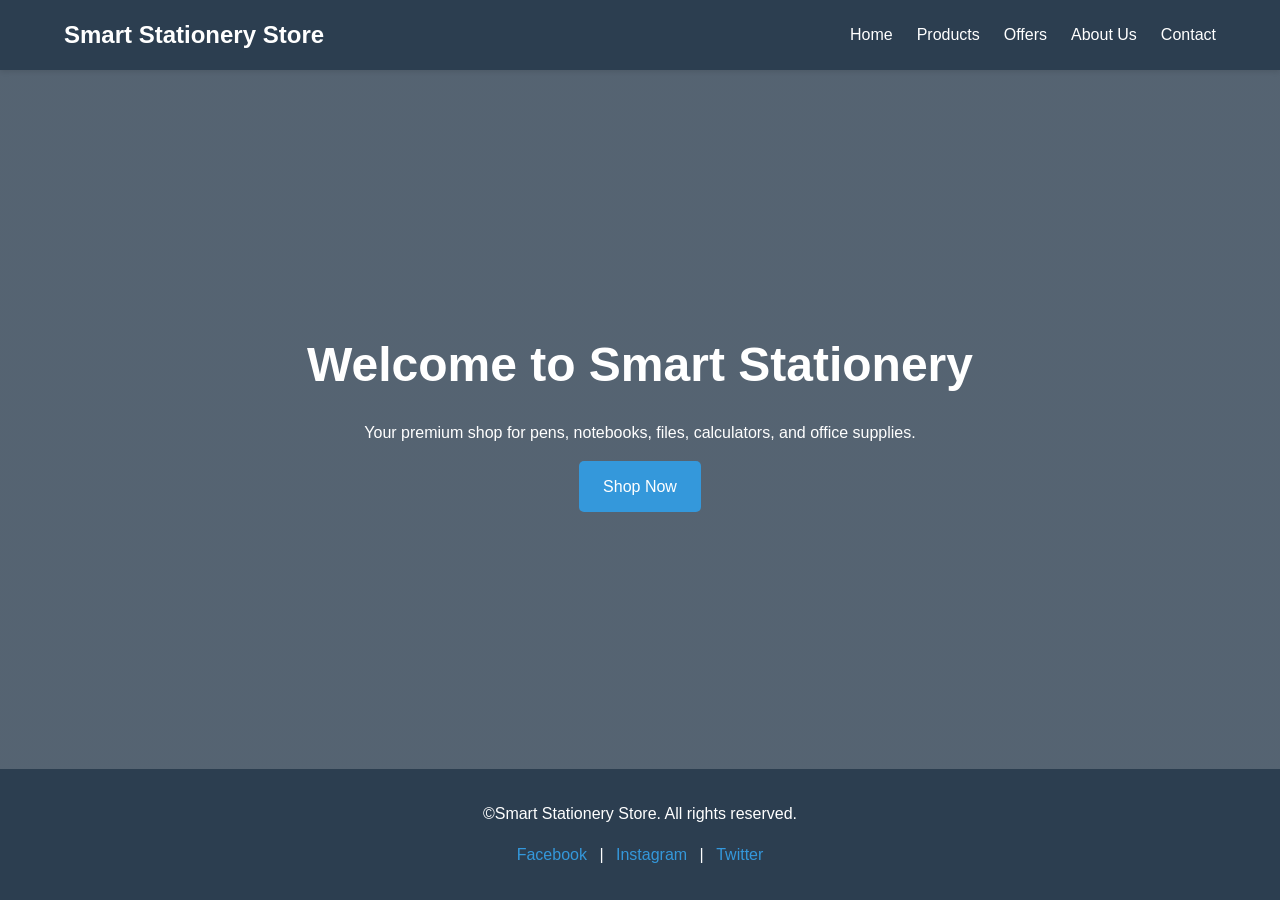
<file: index.html>
<!DOCTYPE html>
<html lang="en">
<head>
    <meta charset="UTF-8">
    <meta name="viewport" content="width=device-width, initial-scale=1.0">
    <title>Home - Smart Stationery Store</title>
    <link rel="stylesheet" href="style.css">
</head>
<body>
    <header>
        <div class="logo">Smart Stationery Store</div>
        <nav>
            <ul class="nav-links">
                <li><a href="index.html">Home</a></li>
                <li><a href="products.html">Products</a></li>
                <li><a href="offers.html">Offers</a></li>
                <li><a href="about.html">About Us</a></li>
                <li><a href="contact.html">Contact</a></li>
            </ul>
        </nav>
    </header>

    <section id="home" class="hero">
        <div class="hero-content">
            <h1>Welcome to Smart Stationery</h1>
            <p>Your premium shop for pens, notebooks, files, calculators, and office supplies.</p>
          
            <a href="products.html" class="btn">Shop Now</a>
        
        </div>
    </section>

    <footer>
        <p></p>
        <p>&copy;Smart Stationery Store. All rights reserved.</p>
        <div class="social-links">
            <a href="#">Facebook</a> | <a href="#">Instagram</a> | <a href="#">Twitter</a>
        </div>
        
    </footer>
</body>
</html>
</file>
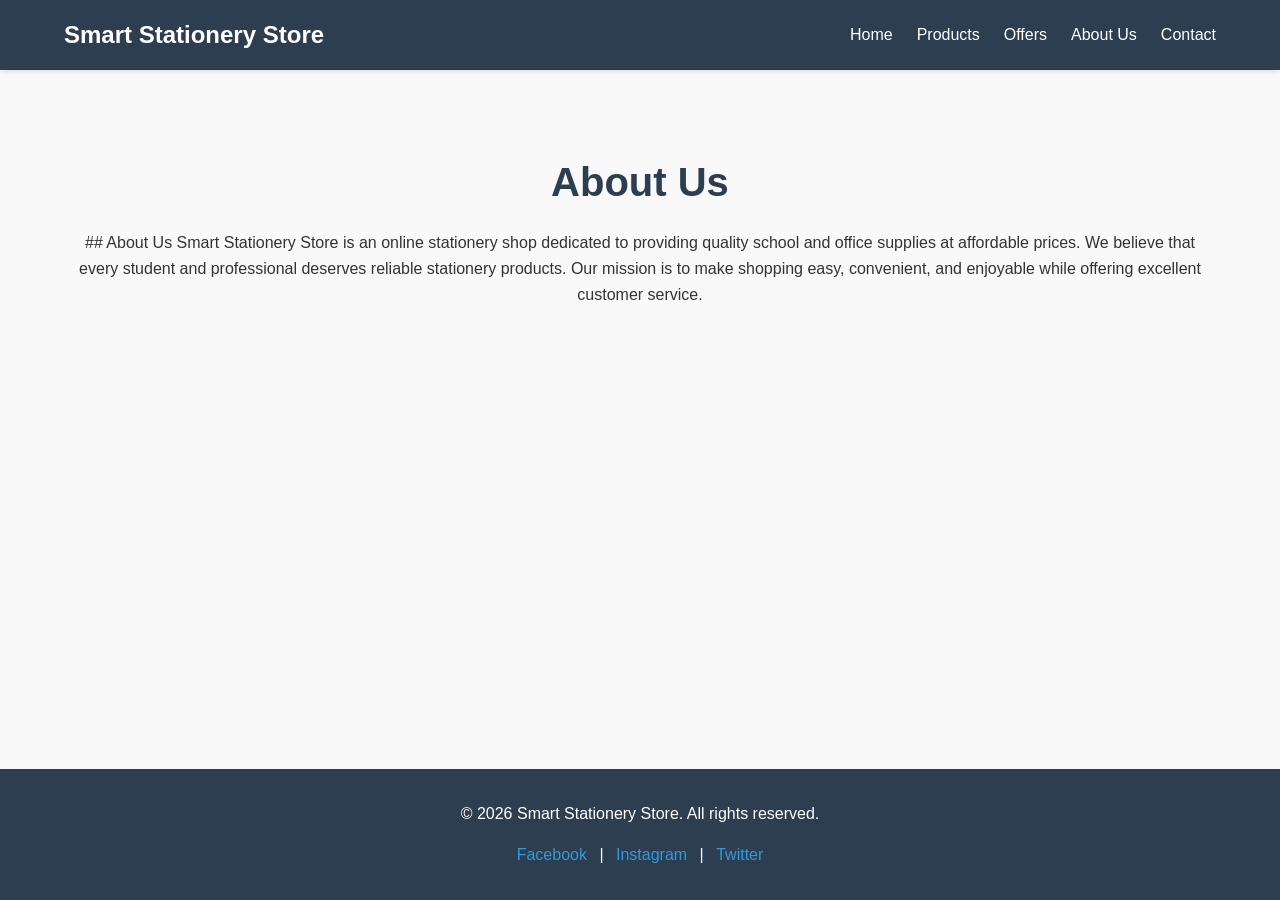
<file: about.html>
<!DOCTYPE html>
<html lang="en">
<head>
    <meta charset="UTF-8">
    <meta name="viewport" content="width=device-width, initial-scale=1.0">
    <title>About Us - Smart Stationery Store</title>
    <link rel="stylesheet" href="style.css">
</head>
<body>
    <header>
        <div class="logo">Smart Stationery Store</div>
        <nav>
            <ul class="nav-links">
                <li><a href="index.html">Home</a></li>
                <li><a href="products.html">Products</a></li>
                <li><a href="offers.html">Offers</a></li>
                <li><a href="about.html">About Us</a></li>
                <li><a href="contact.html">Contact</a></li>
            </ul>
        </nav>
    </header>

    <section id="about">
        <h2>About Us</h2>
        <div class="about-content">
            <p>## About Us

Smart Stationery Store is an online stationery shop dedicated to providing quality school and office supplies at affordable prices. We believe that every student and professional deserves reliable stationery products. Our mission is to make shopping easy, convenient, and enjoyable while offering excellent customer service.
</p>
        </div>
    </section>

    <footer>
       
        <p>&copy; 2026 Smart Stationery Store. All rights reserved.</p>
        <div class="social-links">
            <a href="#">Facebook</a> | <a href="#">Instagram</a> | <a href="#">Twitter</a>
        </div>
    </footer>
</body>
</html>
</file>
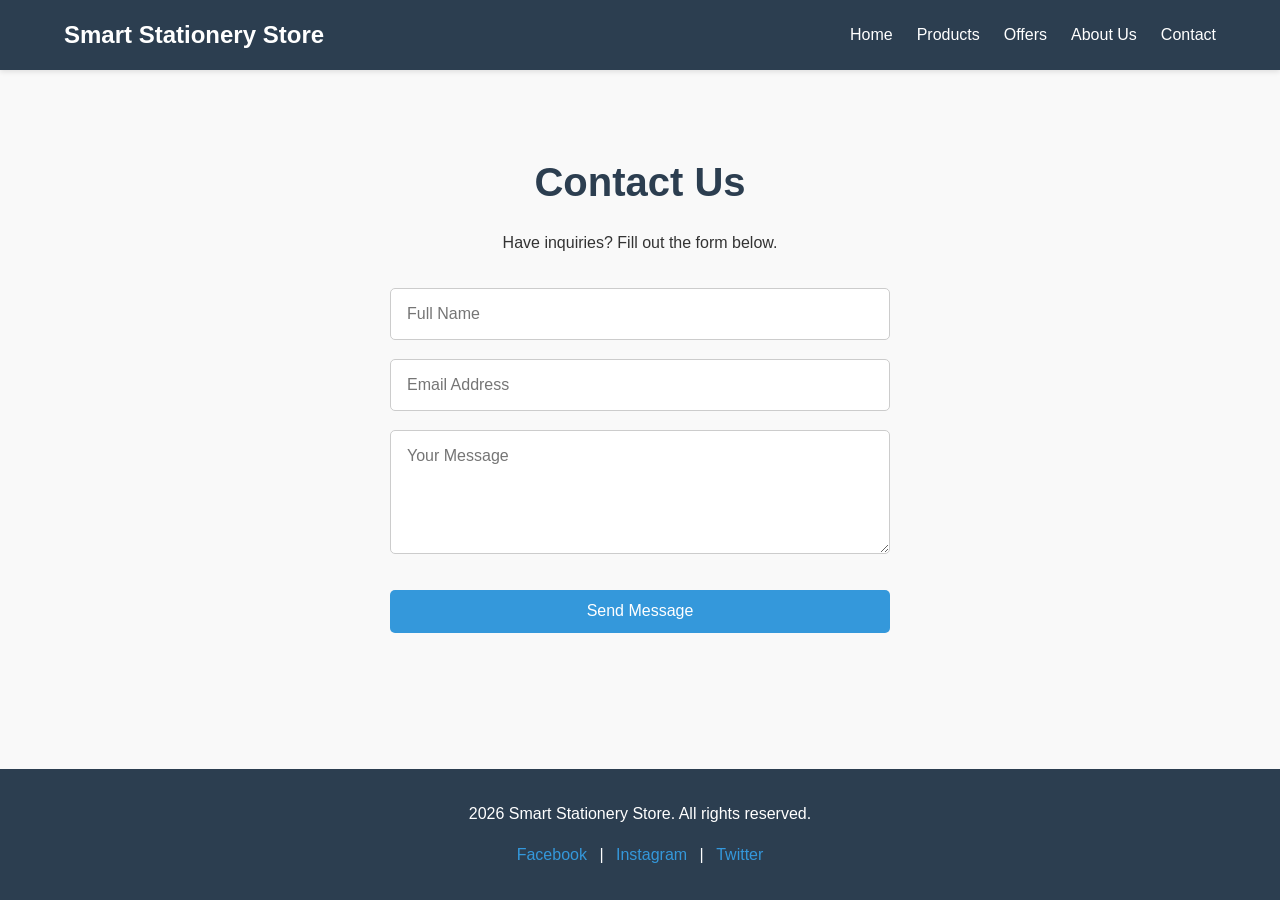
<file: contact.html>
<!DOCTYPE html>
<html lang="en">
<head>
    <meta charset="UTF-8">
    <meta name="viewport" content="width=device-width, initial-scale=1.0">
    <title>Contact - Smart Stationery Store</title>
    <link rel="stylesheet" href="style.css">
</head>
<body>
    <header>
        <div class="logo">Smart Stationery Store</div>
        <nav>
            <ul class="nav-links">
                <li><a href="index.html">Home</a></li>
                <li><a href="products.html">Products</a></li>
                <li><a href="offers.html">Offers</a></li>
                <li><a href="about.html">About Us</a></li>
                <li><a href="contact.html">Contact</a></li>
            </ul>
        </nav>
    </header>
    <section id="contact">
        <h2>Contact Us</h2>
        <p>Have inquiries? Fill out the form below.</p>
        <form id="contactForm">
            <input type="text" placeholder="Full Name" required>
            <input type="email" placeholder="Email Address" required>
            <textarea placeholder="Your Message" rows="5" required></textarea>
            <button type="submit" class="btn">Send Message</button>
        </form>
    </section>
    <footer>
        <p>2026 Smart Stationery Store. All rights reserved.</p>
        <div class="social-links">
            <a href="#">Facebook</a> | <a href="#">Instagram</a> | <a href="#">Twitter</a>
        </div>
    </footer>
    <!-- Only the contact page needs the script file now -->
    <script src="script.js"></script>
</body>
</html>
</file>
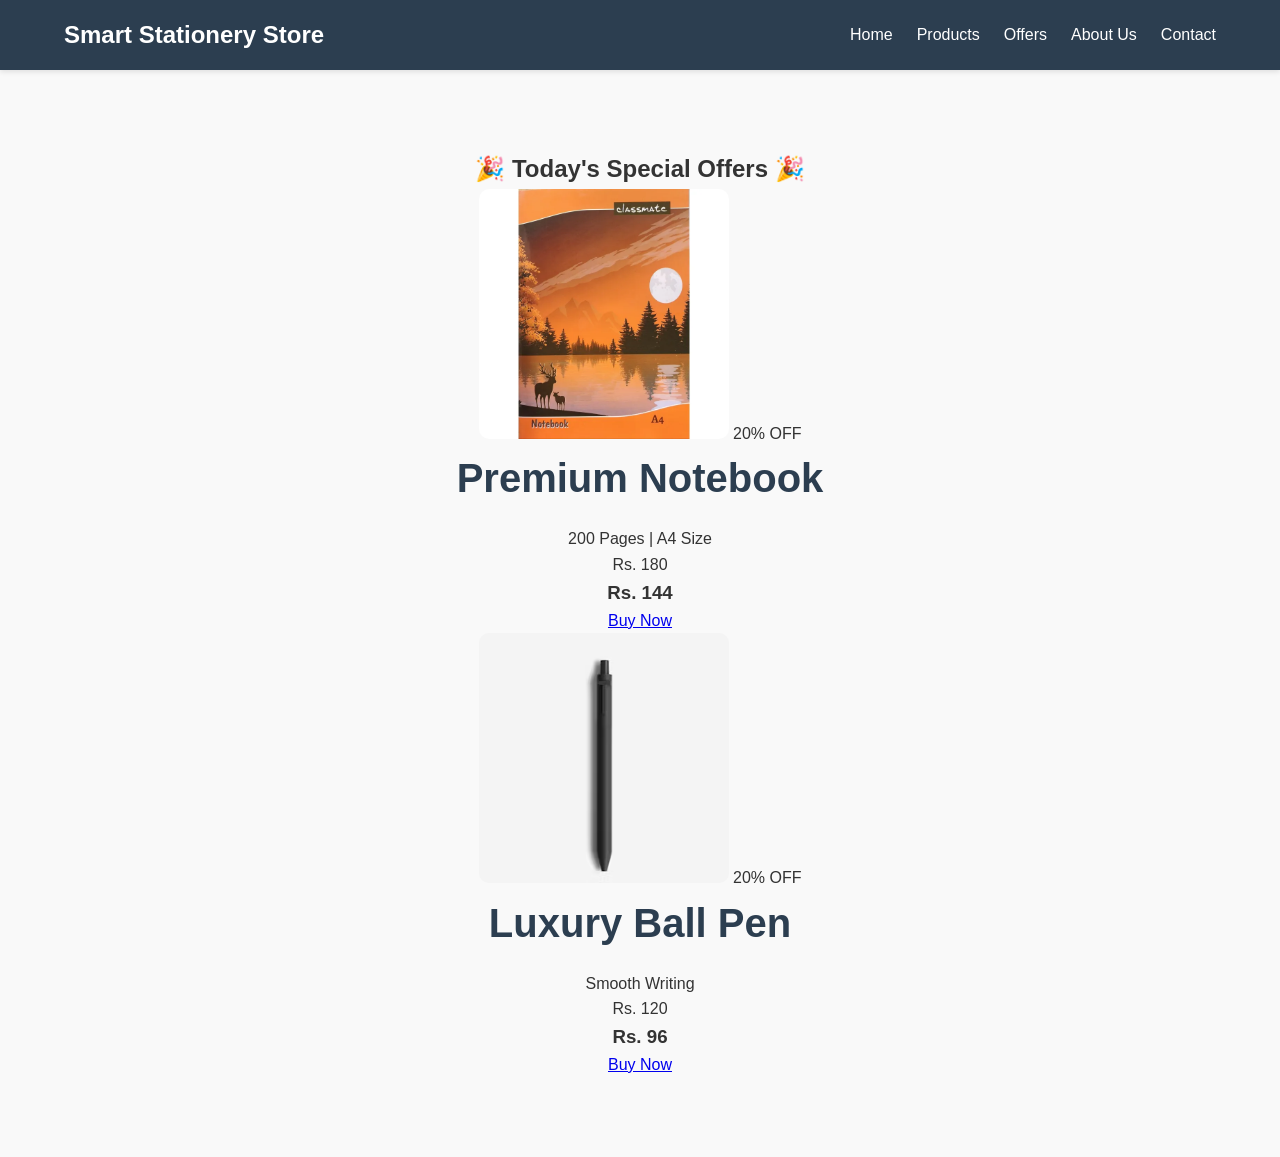
<file: offers.html>
<!DOCTYPE html>
<html lang="en">
<head>
    <meta charset="UTF-8">
    <meta name="viewport" content="width=device-width, initial-scale=1.0">
    <title>Offers - Smart Stationery Store</title>
    <link rel="stylesheet" href="style.css">
</head>
<body>
    <header>
        <div class="logo">Smart Stationery Store</div>
        <nav>
            <ul class="nav-links">
                <li><a href="index.html">Home</a></li>
                <li><a href="products.html">Products</a></li>
                <li><a href="offers.html">Offers</a></li>
                <li><a href="about.html">About Us</a></li>
                <li><a href="contact.html">Contact</a></li>
            </ul>
        </nav>
    </header>

   <section class="offers">
    <h1>🎉 Today's Special Offers 🎉</h1>
    <div class="offer-container">
        <!-- Notebook Offer -->
        <div class="offer-card">
            <img src="classmate.png" alt="Notebook">
            <span class="discount">20% OFF</span>
            <h2>Premium Notebook</h2>
            <p>200 Pages | A4 Size</p>
            <p class="old-price">Rs. 180</p>
            <h3 class="new-price">Rs. 144</h3>
            <a href="products.html" class="buy-btn">Buy Now</a>
        </div>
        <!-- Pen Offer -->
        <div class="offer-card">
            <img src="pen.avif" alt="Pen">
            <span class="discount">20% OFF</span>
            <h2>Luxury Ball Pen</h2>
            <p>Smooth Writing</p>
            <p class="old-price">Rs. 120</p>
            <h3 class="new-price">Rs. 96</h3>
            <a href="products.html" class="buy-btn">Buy Now</a>
        </div>
    </div>
</section>
</body>
</html>
</file>
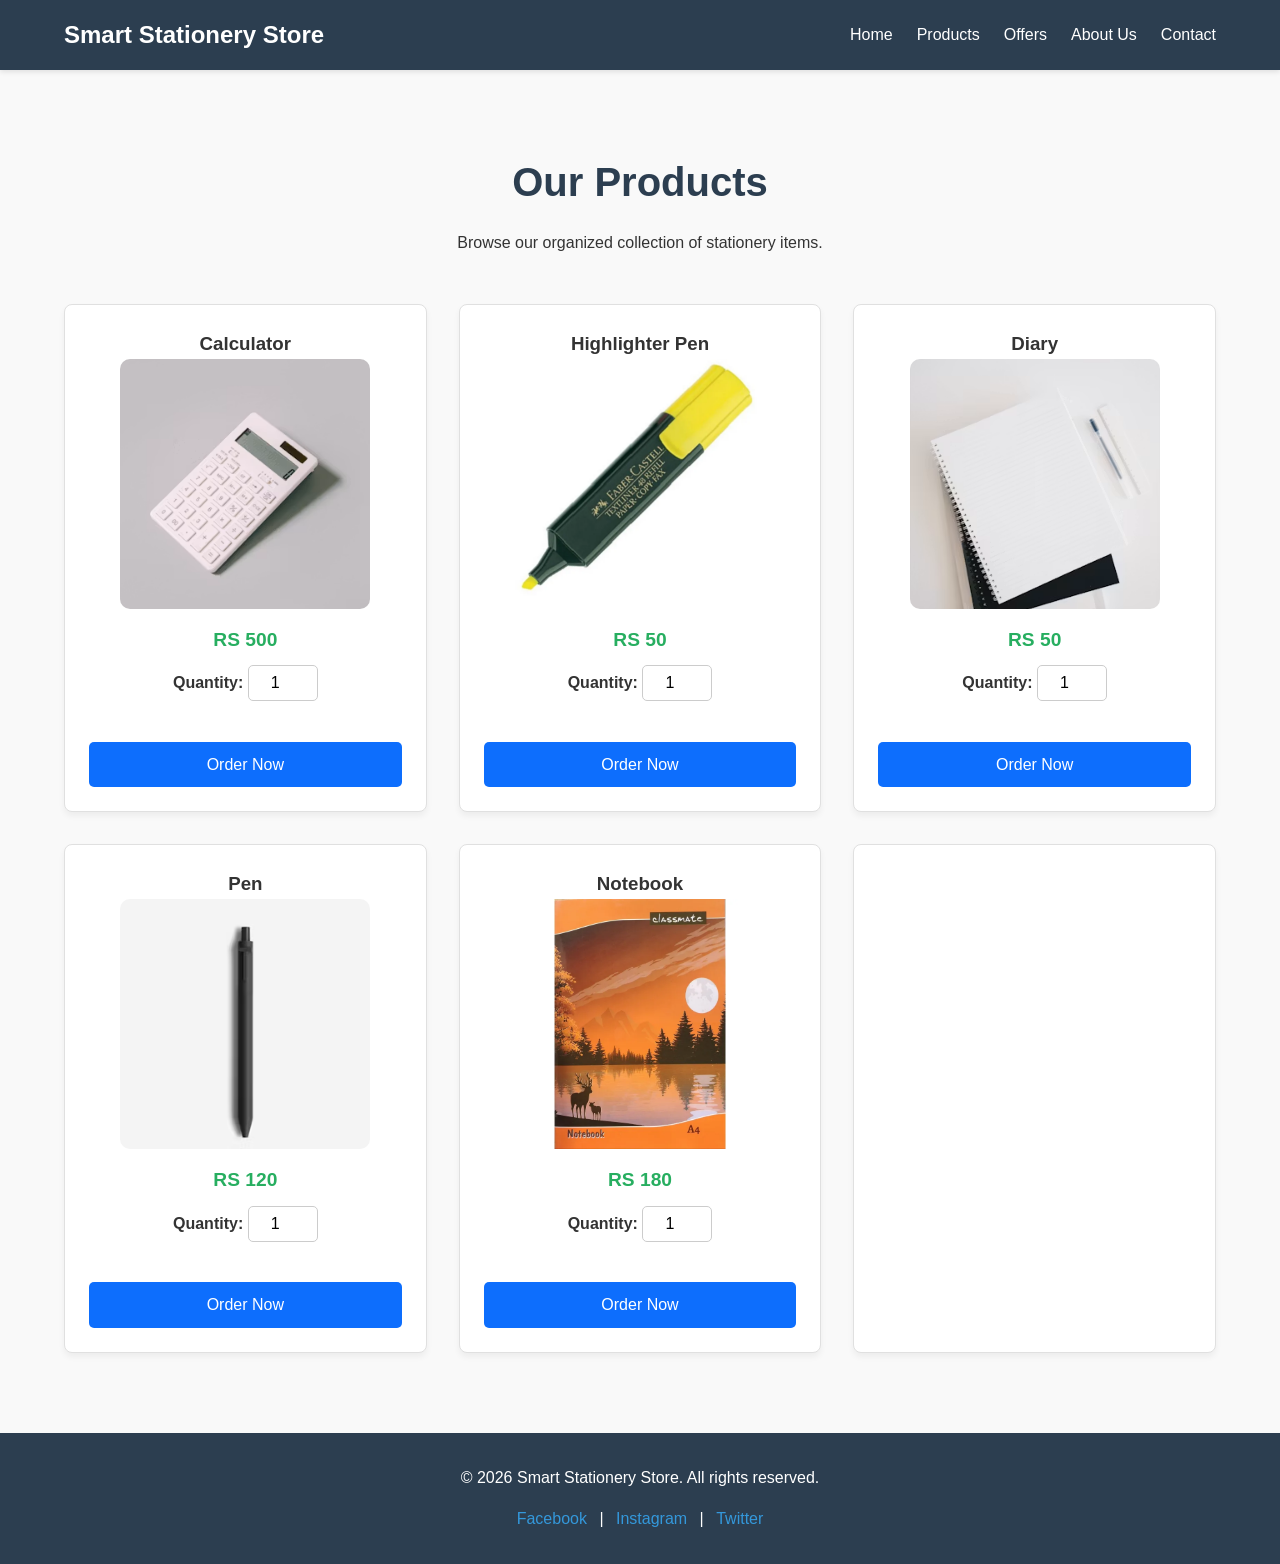
<file: products.html>
<!DOCTYPE html>
<html lang="en">
<head>
    <meta charset="UTF-8">
    <meta name="viewport" content="width=device-width, initial-scale=1.0">
    <title>Products - Smart Stationery Store</title>
    <link rel="stylesheet" href="style.css">
</head>
<body>
    <header>
        <div class="logo">Smart Stationery Store</div>
        <nav>
            <ul class="nav-links">
                <li><a href="index.html">Home</a></li>
                <li><a href="products.html">Products</a></li>
                <li><a href="offers.html">Offers</a></li>
                <li><a href="about.html">About Us</a></li>
                <li><a href="contact.html">Contact</a></li>

            </ul>
        </nav>
    </header>
    <section id="products">
        <h2>Our Products</h2>
        <p>Browse our organized collection of stationery items.</p>
        
        <div class="product-grid">
            <div class="product-card">
                
                <h3>Calculator</h3>
               <img src="calculator.avif">

                <p class="price">RS 500</p>
                <label><b>Quantity:</b></label>

    <input type="number"
           value="1"
           min="1"
           max="20">
    <br><br>
    <a href="order.html" class="order-btn">
        Order Now
    </a>
            </div>
            <div class="product-card">
                  <h3>Highlighter Pen</h3>
               <img src="high.png">
              
                 <p class="price">RS 50</p>
                <label><b>Quantity:</b></label>
    <input type="number"
           value="1"
           min="1"
           max="20">

    <br><br>

    <a href="order.html" class="order-btn">
        Order Now
    </a>
            </div>
            <div class="product-card">
               
                <h3>Diary</h3>
                <img src="diary.png">
                 <p class="price">RS 50</p>
                <label><b>Quantity:</b></label>

    <input type="number"
           value="1"
           min="1"
           max="20">
    <br><br>

    <a href="order.html" class="order-btn">
        Order Now
    </a>
            </div>
            <div class="product-card">
             
                <h3>Pen</h3>
                <img src="pen.avif">
                 <p class="price">RS 120</p>
                <label><b>Quantity:</b></label>
    <input type="number"
           value="1"
           min="1"
           max="20">
    <br><br>
    <a href="order.html" class="order-btn">
        Order Now
    </a>
            </div>
            <div class="product-card">
              
                <h3>Notebook</h3>
                <img src="classmate.png">
                <p class="price">RS 180</p>
                <label><b>Quantity:</b></label>

    <input type="number"
           value="1"
           min="1"
           max="20">
    <br><br>
    <a href="order.html" class="order-btn">
        Order Now
    </a>
            </div>
           <div class="product-card"> 
    </section>
    <footer>
        <p>&copy; 2026 Smart Stationery Store. All rights reserved.</p>
        <div class="social-links">
            <a href="#">Facebook</a> | <a href="#">Instagram</a> | <a href="#">Twitter</a>
        </div>
    </footer>
</body>
</html>
</file>
<file: style.css>
/* General Reset and Typography */
* {
    margin: 0;
    padding: 0;
    box-sizing: border-box;
    font-family: 'Segoe UI', Tahoma, Geneva, Verdana, sans-serif;
}

/* Flexbox to keep footer at the bottom */
body {
    line-height: 1.6;
    background-color: #f9f9f9;
    color: #333;
    display: flex;
    flex-direction: column;
    min-height: 100vh; 
}

/* Responsive Navigation Bar */
header {
    background: #2c3e50;
    color: #ffffff;
    padding: 1rem 5%;
    display: flex;
    justify-content: space-between;
    align-items: center;
    position: sticky;
    top: 0;
    z-index: 1000;
    box-shadow: 0 2px 5px rgba(0,0,0,0.1);
}

.logo {
    font-size: 1.5rem;
    font-weight: bold;
}

.nav-links {
    list-style: none;
    display: flex;
    gap: 1.5rem;
}

.nav-links a {
    color: #ffffff;
    text-decoration: none;
    transition: color 0.3s ease;
}

.nav-links a:hover {
    color: #3498db;
}

/* Sections General Styling */
section {
    padding: 5rem 5%;
    text-align: center;
    flex: 1; /* Pushes footer to bottom */
}

section h2 {
    font-size: 2.5rem;
    margin-bottom: 1rem;
    color: #2c3e50;
}

/* Buttons */
.btn {
    display: inline-block;
    background: #3498db;
    color: #fff;
    padding: 0.8rem 1.5rem;
    text-decoration: none;
    border: none;
    border-radius: 5px;
    cursor: pointer;
    font-size: 1rem;
    margin-top: 1rem;
    transition: background 0.3s ease;
}

.btn:hover {
    background: #2980b9;
}

/* Home Section */
#home {
    background: linear-gradient(rgba(44, 62, 80, 0.8), rgba(44, 62, 80, 0.8)), url('https://via.placeholder.com/1500x800') center/cover;
    color: white;
    display: flex;
    align-items: center;
    justify-content: center;
}

.hero-content h1 {
    font-size: 3rem;
    margin-bottom: 1rem;
}

/* Products Grid */
.product-grid {
    display: grid;
    grid-template-columns: repeat(3, 1fr); 
    gap: 2rem;
    margin-top: 3rem;
    max-width: 1200px;
    margin-left: auto;
    margin-right: auto;
}

.product-card {
    background: #ffffff;
    border: 1px solid #e0e0e0;
    border-radius: 8px;
    padding: 1.5rem;
    box-shadow: 0 4px 6px rgba(0,0,0,0.05);
    transition: transform 0.3s ease;
}

.product-card:hover {
    transform: translateY(-5px);
}

.product-img {
    background: #ecf0f1;
    height: 200px;
    display: flex;
    align-items: center;
    justify-content: center;
    color: #7f8c8d;
    font-size: 1.2rem;
    border-radius: 4px;
    margin-bottom: 1rem;
}

.price {
    color: #27ae60;
    font-weight: bold;
    font-size: 1.2rem;
    margin-top: 0.5rem;
}

/* Offers Section */
.offer-banner {
    background: #e74c3c;
    color: white;
    padding: 3rem;
    border-radius: 8px;
    max-width: 800px;
    margin: 0 auto;
}

/* Contact Form */
form {
    display: flex;
    flex-direction: column;
    gap: 1.2rem;
    max-width: 500px;
    margin: 2rem auto 0;
}

input, textarea {
    padding: 1rem;
    border: 1px solid #ccc;
    border-radius: 5px;
    font-size: 1rem;
    width: 100%;
}

/* Footer */
footer {
    background: #2c3e50;
    color: white;
    text-align: center;
    padding: 2rem;
    margin-top: auto; /* Works with flex body to stay at bottom */
}

.social-links {
    margin-top: 1rem;
}

.social-links a {
    color: #3498db;
    text-decoration: none;
    margin: 0 0.5rem;
}

/* Responsive Design */
@media (max-width: 900px) {
    .product-grid {
        grid-template-columns: repeat(2, 1fr);
    }
}

@media (max-width: 600px) {
    header {
        flex-direction: column;
        gap: 1rem;
    }
    .nav-links {
        flex-wrap: wrap;
        justify-content: center;
    }
    .product-grid {
        grid-template-columns: 1fr; 
    }
    .hero-content h1 {
        font-size: 2rem;
    }
}

.product-card input{
    width:70px;
    padding:8px;
    text-align:center;
    margin-top:10px;
}

.order-btn{
    display:block;
    margin-top:15px;
    text-decoration:none;
    background:#0d6efd;
    color:white;
    padding:10px;
    border-radius:5px;
    text-align:center;
}

.order-btn:hover{
    background:#084298;
}
.product-card img{
    width:250px;
    height:250px;
    object-fit:cover;
    border-radius:10px;
}


.offer-card img{
    width:250px;
    height:250px;
    object-fit:cover;
    border-radius:10px;
}
</file>
